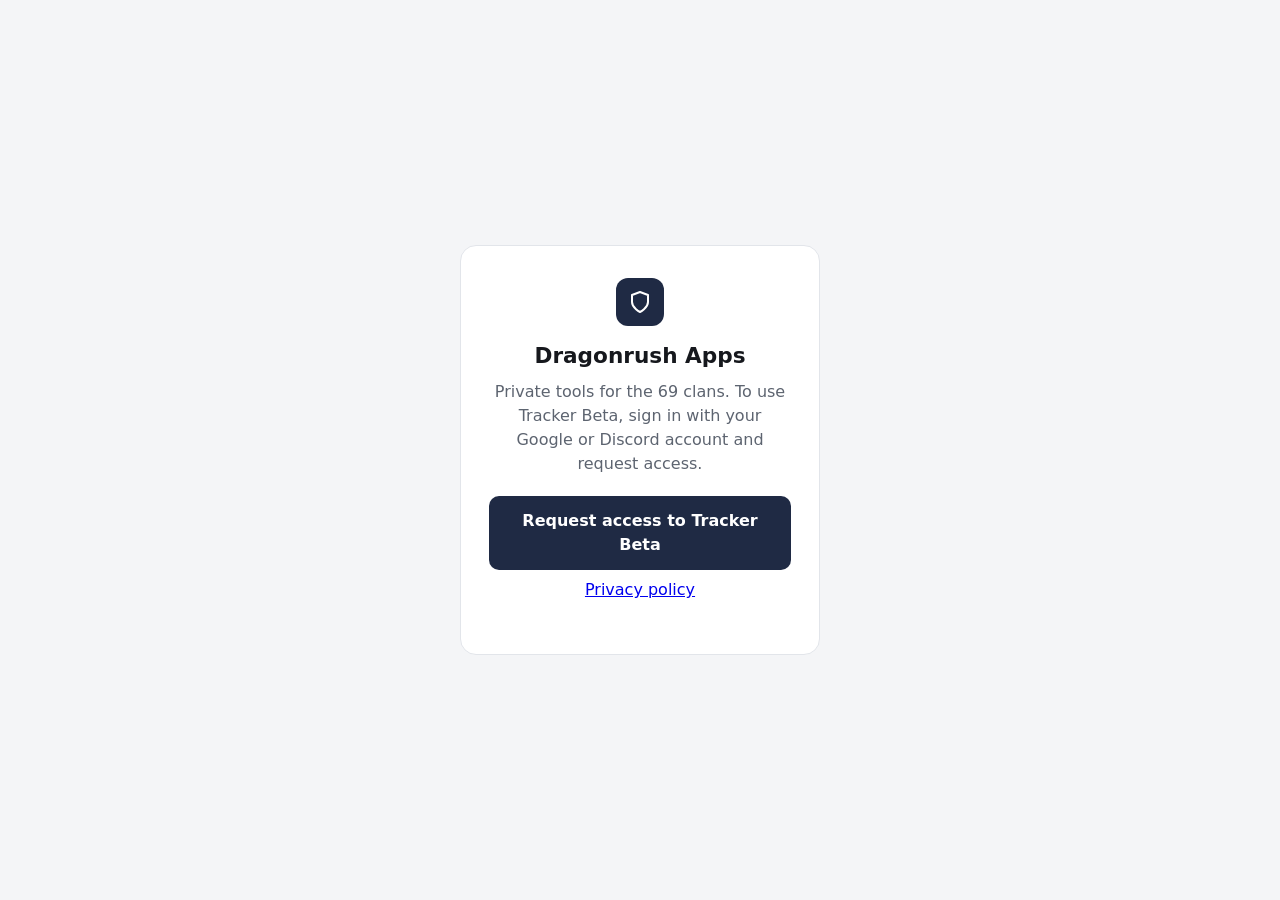
<file: index.html>
<!doctype html>
<html lang="en">
<head>
  <meta charset="utf-8">
  <meta name="viewport" content="width=device-width, initial-scale=1">
  <title>Dragonrush Apps</title>
  <link rel="stylesheet" href="gate.css">
  <style>
    .apps { display: grid; gap: 8px; margin: 4px 0 14px; }
    .apps a, .request { display: block; padding: 12px 16px; border-radius: 10px; border: 1px solid var(--line);
      background: var(--btn); color: var(--text); font-weight: 600; text-decoration: none; }
    .apps a:hover { background: var(--btn-hover); }
    .request { background: var(--accent); color: var(--card); border-color: transparent; margin-bottom: 8px; }
  </style>
</head>
<body>
  <main class="card">
    <div class="mark"><svg width="24" height="24" viewBox="0 0 24 24" fill="none" stroke="currentColor" stroke-width="2" stroke-linecap="round" stroke-linejoin="round" aria-hidden="true"><path d="M12 22s8-4 8-10V5l-8-3-8 3v7c0 6 8 10 8 10z"/></svg></div>
    <h1>Dragonrush Apps</h1>
    <p>Private tools for the 69 clans. To use Tracker Beta, sign in with your Google or Discord account and request access.</p>
    <a class="request" href="request/">Request access to Tracker Beta</a>
    <p><a href="privacy.html">Privacy policy</a></p>
  </main>
</body>
</html>
</file>
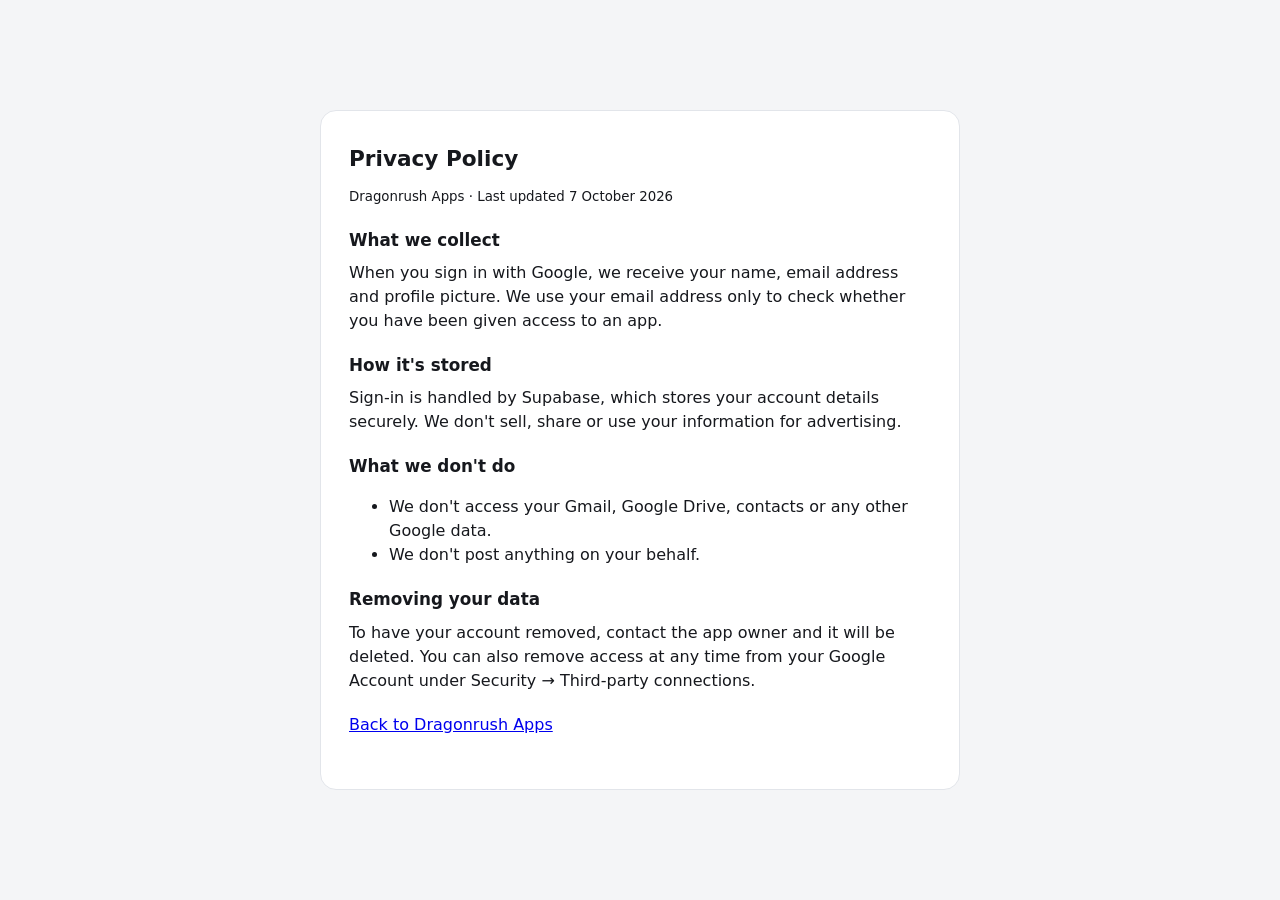
<file: privacy.html>
<!doctype html>
<html lang="en">
<head>
  <meta charset="utf-8">
  <meta name="viewport" content="width=device-width, initial-scale=1">
  <title>Privacy Policy</title>
  <link rel="stylesheet" href="gate.css">
  <style>.card{max-width:640px;text-align:left}.card p,.card li{color:var(--text)}h2{font-size:1.05rem;margin:20px 0 4px}</style>
</head>
<body>
  <main class="card">
    <h1>Privacy Policy</h1>
    <p><small>Dragonrush Apps · Last updated 7 October 2026</small></p>

    <h2>What we collect</h2>
    <p>When you sign in with Google, we receive your name, email address and profile picture. We use your email address only to check whether you have been given access to an app.</p>

    <h2>How it's stored</h2>
    <p>Sign-in is handled by Supabase, which stores your account details securely. We don't sell, share or use your information for advertising.</p>

    <h2>What we don't do</h2>
    <ul>
      <li>We don't access your Gmail, Google Drive, contacts or any other Google data.</li>
      <li>We don't post anything on your behalf.</li>
    </ul>

    <h2>Removing your data</h2>
    <p>To have your account removed, contact the app owner and it will be deleted. You can also remove access at any time from your Google Account under Security → Third-party connections.</p>

    <p><a href="./">Back to Dragonrush Apps</a></p>
  </main>
</body>
</html>
</file>
<file: gate.css>
:root {
  --bg: #f4f5f7; --card: #ffffff; --text: #16181d; --muted: #5d6470;
  --line: #e2e5ea; --btn: #ffffff; --btn-hover: #f1f3f6; --accent: #1f2a44;
}
@media (prefers-color-scheme: dark) {
  :root {
    --bg: #0f1115; --card: #181b21; --text: #eef0f3; --muted: #9aa2ae;
    --line: #2a2f38; --btn: #20242c; --btn-hover: #282d36; --accent: #f2b544;
  }
}
* { box-sizing: border-box; }
body {
  margin: 0; min-height: 100vh; display: grid; place-items: center; padding: 16px;
  background: var(--bg); color: var(--text);
  font: 16px/1.5 system-ui, -apple-system, "Segoe UI", Roboto, sans-serif;
}
.card {
  width: 100%; max-width: 360px; padding: 32px 28px; text-align: center;
  background: var(--card); border: 1px solid var(--line); border-radius: 16px;
}
.mark {
  width: 48px; height: 48px; margin: 0 auto 14px; border-radius: 12px;
  display: grid; place-items: center; background: var(--accent); color: var(--card);
  font-weight: 800; letter-spacing: -0.02em;
}
h1 { margin: 0 0 4px; font-size: 1.35rem; }
p { margin: 8px 0 20px; color: var(--muted); }
#email { color: var(--text); font-weight: 600; word-break: break-all; }
button {
  width: 100%; display: inline-flex; align-items: center; justify-content: center; gap: 10px;
  padding: 12px 16px; border-radius: 10px; border: 1px solid var(--line);
  background: var(--btn); color: var(--text); font: inherit; font-weight: 600; cursor: pointer;
}
button:hover { background: var(--btn-hover); }
button:disabled { opacity: 0.6; cursor: default; }
[hidden] { display: none !important; }
#signin-discord { margin-top: 10px; }
.primary-link { display: block; padding: 12px 16px; border-radius: 10px; margin-bottom: 10px; text-align: center;
  background: var(--accent); color: var(--card); font-weight: 600; text-decoration: none; }
</file>
